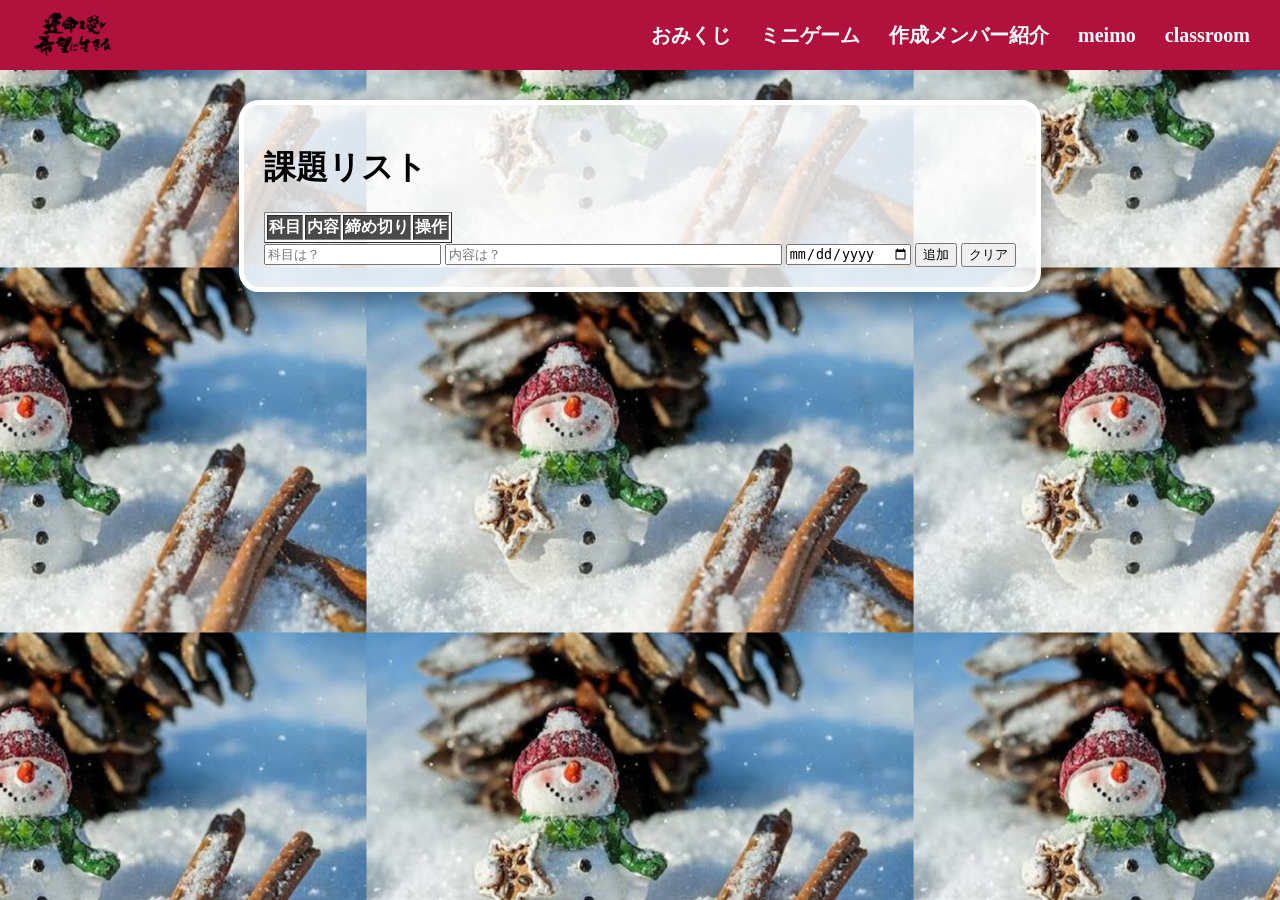
<file: kadai.html>
<!DOCTYPE html>
<html lang="ja">

<head>
    <meta charset="UTF-8">
    <meta name="viewport" content="width=device-width, initial-scale=1.0">
    <title>ちょーすごい課題管理サイト</title>
    <link rel="stylesheet" href="./css/kadai.style.css">
</head>

<body>
    <header>
    <a class="logo" href="./index.html">
        <img src="./images/common/logo.png" alt="ロゴ">
    </a>
    <nav>
        <a href="./omikuji.html">おみくじ</a>
        <a href="./minigame.html">ミニゲーム</a>
        <a href="./members.html">作成メンバー紹介</a>
        <a href="https://www.meijo-u.ac.jp/student_staff/">meimo</a>
        <a href="https://classroom.google.com/u/0/c/NzY3OTMzNDY3Njcy">classroom</a>
    </nav>
    </header>
    <div class="container"> 
        <h1>課題リスト</h1>
        <table border="1">
            <thead>
                <tr>
                    <th>科目</th>
                    <th>内容</th>
                    <th>締め切り</th>
                    <th>操作</th>
                </tr>
            </thead>
            <tbody id="mylist"></tbody>
        </table>
        <input id="subject" type="text" class="input_data" size="20" placeholder="科目は？">
        <input id="content" type="text" class="input_data" size="40" placeholder="内容は？">
        <input id="deadline" type="date" class="input_data">
        <button type="button" onclick="AtoR()">追加</button>
        <button type="button" onclick="allDelete()">クリア</button>
    </div>
    <script src="./js/kadai.app.js"></script>
</body>

</html>
</file>
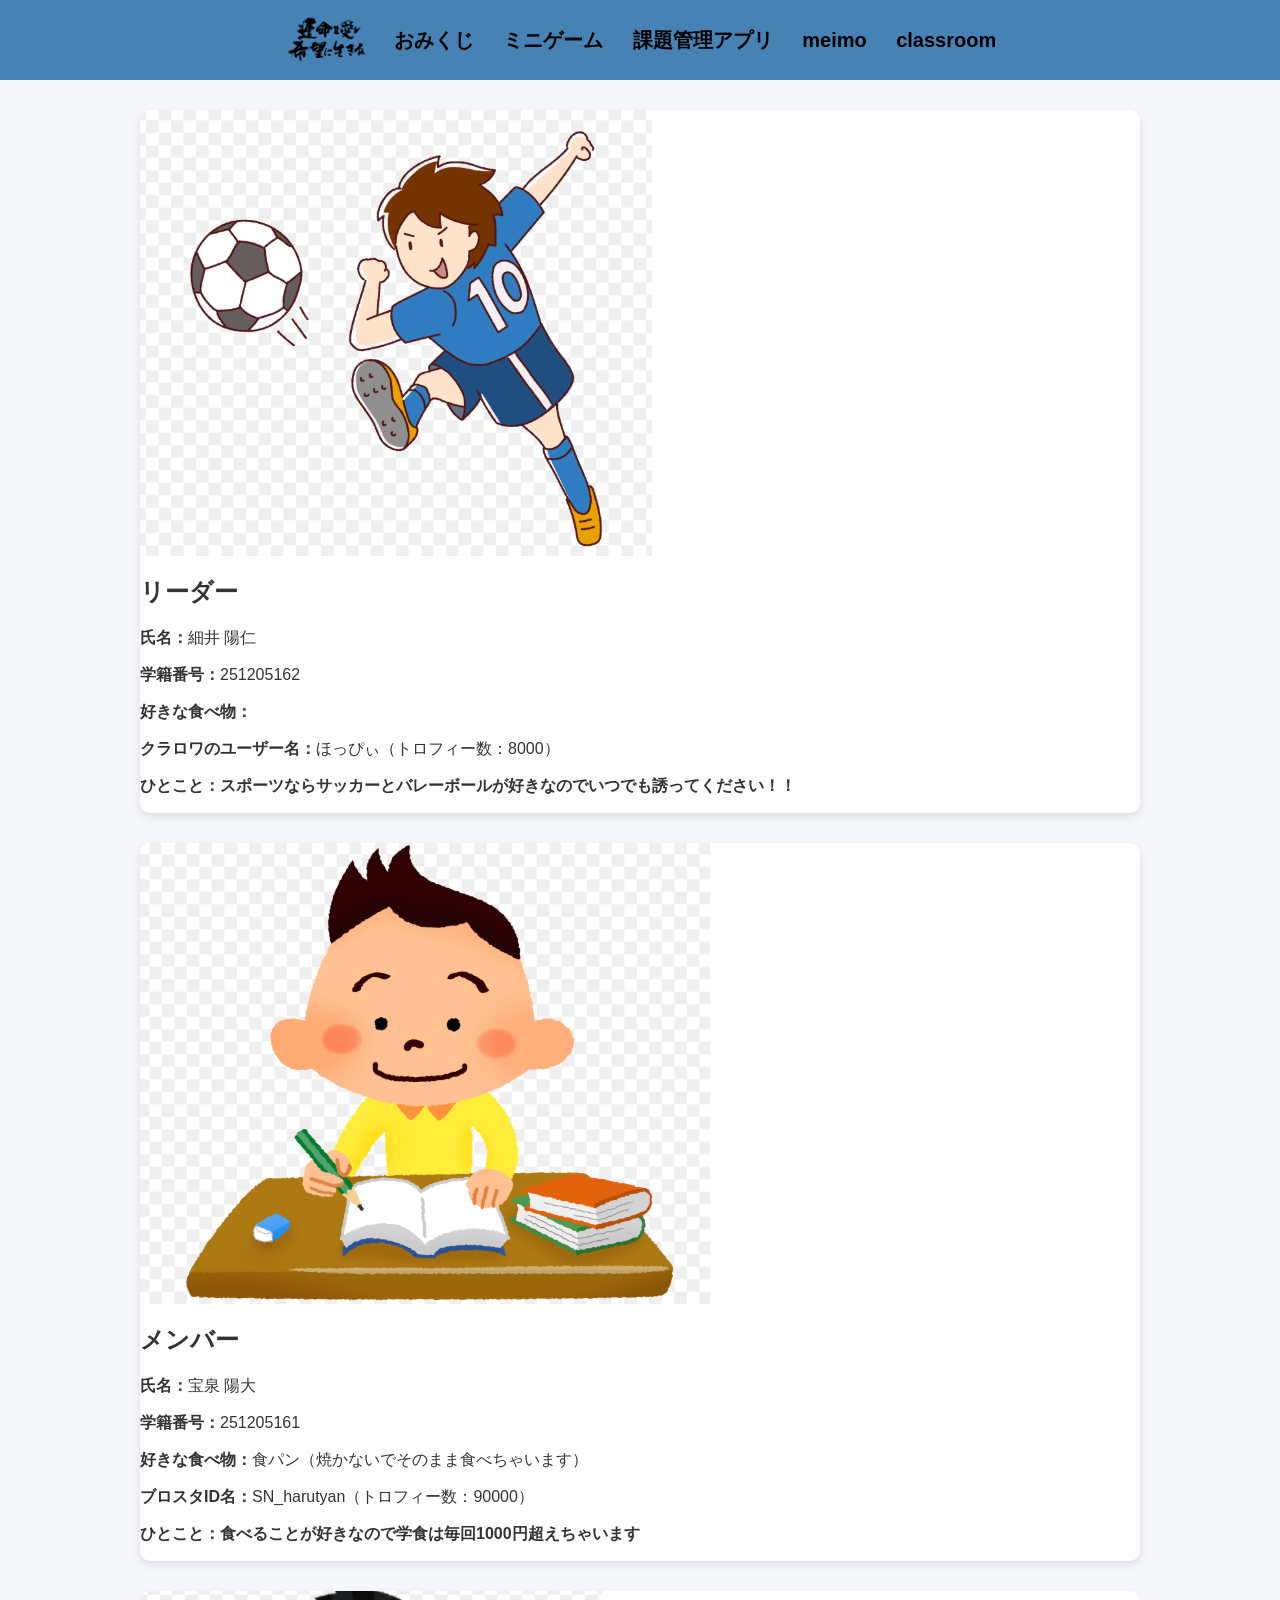
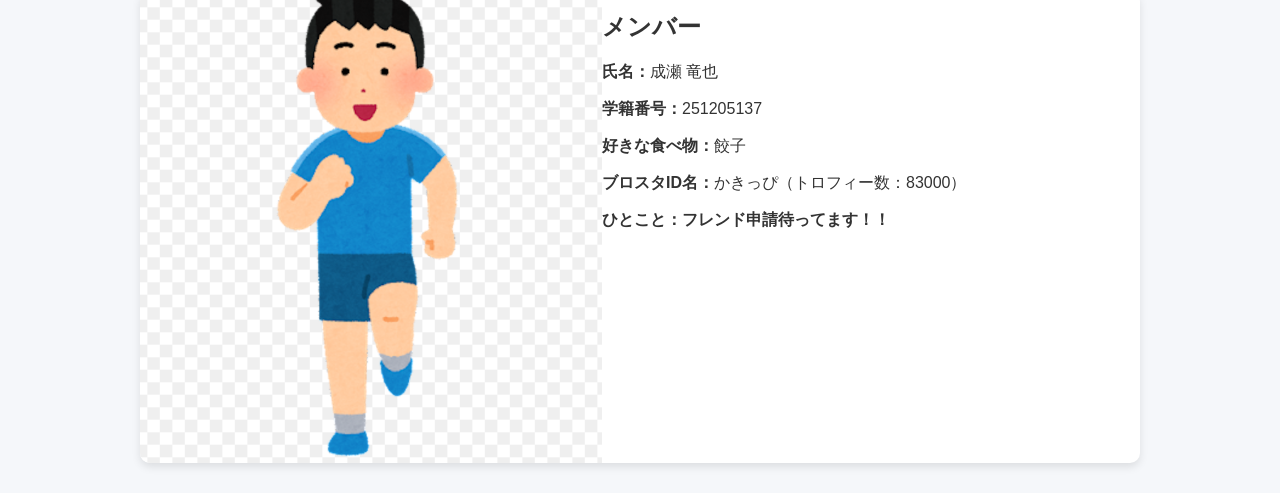
<file: members.html>
<!DOCTYPE html>
<html lang="ja">
<head>
    <meta charset="UTF-8">
    <meta name="viewport" content="width=device-width, initial-scale=1.0">
    <title>9班のメンバー紹介</title>
    <link rel="stylesheet" href="css/members.css">
</head>
<body>
    <header>
    <a class="logo" href="./index.html">
        <img src="./images/common/logo.png" alt="ロゴ">
    </a>
    <nav>
        <a href="./omikuji.html">おみくじ</a>
        <a href="./minigame.html">ミニゲーム</a>
        <a href="./kadai.html">課題管理アプリ</a>
        <a href="https://www.meijo-u.ac.jp/student_staff/">meimo</a>
        <a href="https://classroom.google.com/u/0/c/NzY3OTMzNDY3Njcy">classroom</a>
    </nav>
    </header>
    
    <main class="container">

        <!-- メンバー1 -->
        <section class="member-card">
            <img src="images/common/members1.png" alt="リーダーの写真（イメージ）">
            <div class="member-info">
                <h2>リーダー</h2>
                <p><strong>氏名：</strong>細井 陽仁</p>
                <p><strong>学籍番号：</strong>251205162</p>
                <p><strong>好きな食べ物：</strong></p>
                <p><strong>クラロワのユーザー名：</strong>ほっぴぃ（トロフィー数：8000）</p>
                <p><strong>ひとこと：スポーツならサッカーとバレーボールが好きなのでいつでも誘ってください！！</strong></p>
            </div>
        </section>

        <!-- メンバー2 -->
        <section class="member-card">
            <img src="images/common/members2.png" alt="メンバー1人目の写真（イメージ）">
            <div class="member-info">
                <h2>メンバー</h2>
                <p><strong>氏名：</strong>宝泉 陽大</p>
                <p><strong>学籍番号：</strong>251205161</p>
                <p><strong>好きな食べ物：</strong>食パン（焼かないでそのまま食べちゃいます）</p>
                <p><strong>ブロスタID名：</strong>SN_harutyan（トロフィー数：90000）</p>
                <p><strong>ひとこと：食べることが好きなので学食は毎回1000円超えちゃいます</strong></p>
            </div>
        </section>

        <!-- メンバー3 -->
        <section class="member-card">
            <img src="images/common/members3.png" alt="メンバー2人目の写真（イメージ）">
            <div class="member-info">
                <h2>メンバー</h2>
                <p><strong>氏名：</strong>成瀬 竜也</p>
                <p><strong>学籍番号：</strong>251205137</p>
                <p><strong>好きな食べ物：</strong>餃子</p>
                <p><strong>ブロスタID名：</strong>かきっぴ（トロフィー数：83000）</p>
                <p><strong>ひとこと：フレンド申請待ってます！！</strong></p>
            </div>
        </section>

    </main>

    <script src="js/members.js"></script>
</body>
</html>
</file>
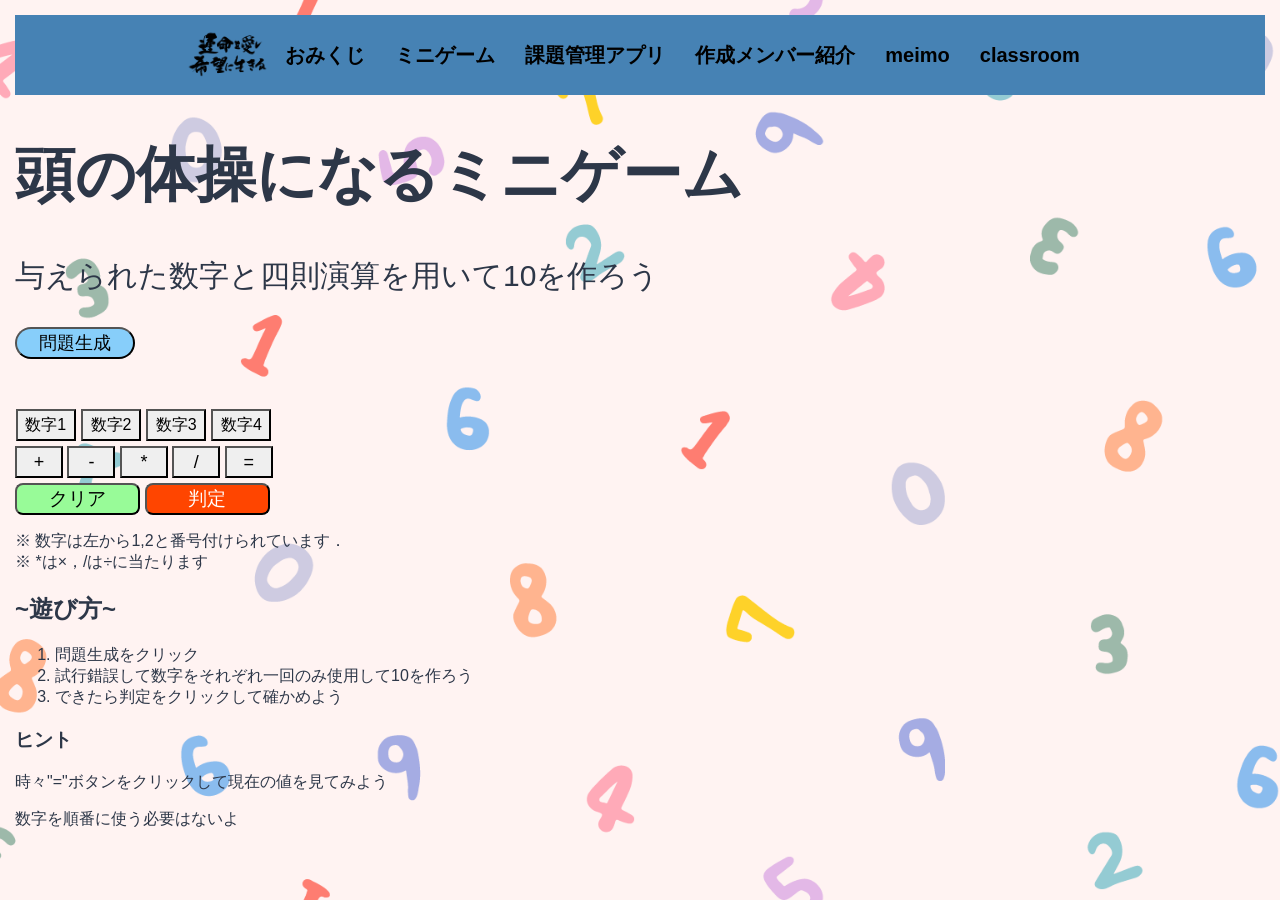
<file: minigame.html>
<!DOCTYPE html>
<html>
    <head>
        <meta charset="UTF-8">
        <title>なるたつのいつもおつかれーいミニゲーム</title>
        <meta name="description" content="メインページ">
        <meta name="viewport" content="width=device-width">
        <script src="js/minigame.js"></script>
        <link href="css/minigame.css" rel="stylesheet">
    </head>
    <body>
        <header>
            <a class="logo" href="./index.html">
                <img src="./images/common/logo.png" alt="ロゴ">
            </a>
            <nav>
                <a href="./omikuji.html">おみくじ</a>
                <a href="./minigame.html">ミニゲーム</a>
                <a href="./kadai.html">課題管理アプリ</a>
                <a href="./members.html">作成メンバー紹介</a>
                <a href="https://www.meijo-u.ac.jp/student_staff/">meimo</a>
                <a href="https://classroom.google.com/u/0/c/NzY3OTMzNDY3Njcy">classroom</a>
            </nav>
        </header>
        <main class="main">
            <div class="first-view">
                <div class="first-view-text">
                    <h1>頭の体操になるミニゲーム</h1>
                    <p>与えられた数字と四則演算を用いて10を作ろう</p>
                </div>
            </div>
            <div class="minigame">
                <button class="prob" onclick="makeProblem()">問題生成</button>

                <p class="numbers" id="numbers"></p>
                <p class="answer" id="answer"></p>
                <p class="result" id="result"></p>
                
                <button class="num" onclick="makeAnswer(nums[0],this,0)">数字1</button>
                <button class="num" onclick="makeAnswer(nums[1],this,0)">数字2</button>
                <button class="num" onclick="makeAnswer(nums[2],this,0)">数字3</button>
                <button class="num" onclick="makeAnswer(nums[3],this,0)">数字4</button><br>

                <button class="ope" onclick="makeAnswer('+',this,1)">+</button>
                <button class="ope" onclick="makeAnswer('-',this,1)">-</button>
                <button class="ope" onclick="makeAnswer('*',this,1)">*</button>
                <button class="ope" onclick="makeAnswer('/',this,1)">/</button>
                <button class="calc" onclick="calclate()">=</button><br>

                <button class="clear" onclick="clearAnswer()">クリア</button>
                <button class="judge" onclick="judgeAnswer()">判定</button>
            </div>
            <p class="notice">※ 数字は左から1,2と番号付けられています．<br>※ *は×，/は÷に当たります</p>

            <h2 class="rule">~遊び方~</h2>
            <ol>
                <li>問題生成をクリック</li>
                <li>試行錯誤して数字をそれぞれ一回のみ使用して10を作ろう</li>
                <li>できたら判定をクリックして確かめよう</li>
            </ol>
            <h3 class="hint" >ヒント</h3>
            <p>時々"="ボタンをクリックして現在の値を見てみよう</p>
            <p>数字を順番に使う必要はないよ</p>
        </main>
    </body>
</html>
</file>
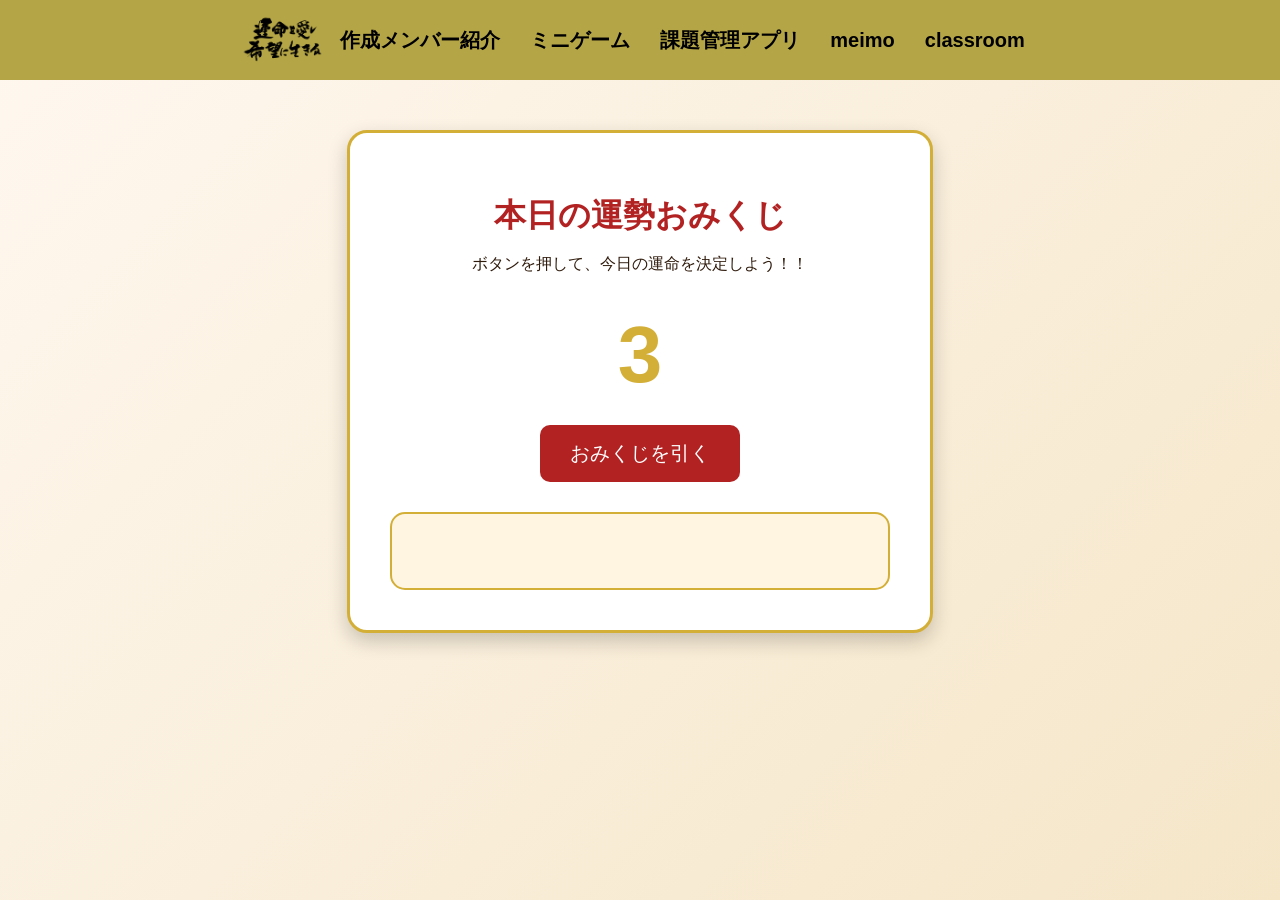
<file: omikuji.html>
<!DOCTYPE html>
<html lang="ja">
<head>
    <meta charset="UTF-8">
    <meta name="viewport" content="width=device-width, initial-scale=1.0">
    <title>本日の運勢おみくじ</title>
    <link rel="stylesheet" href="css/omikuji.css">
</head>
<body>
    <header>
    <a class="logo" href="./index.html">
        <img src="images/common/logo.png" alt="ロゴ">
    </a>
    <nav>
        <a href="./members.html">作成メンバー紹介</a>
        <a href="./minigame.html">ミニゲーム</a>
        <a href="./kadai.html">課題管理アプリ</a>
        <a href="https://www.meijo-u.ac.jp/student_staff/">meimo</a>
        <a href="https://classroom.google.com/u/0/c/NzY3OTMzNDY3Njcy">classroom</a>
    </nav>
    </header>
    <div class="container">
        <h1>本日の運勢おみくじ</h1>
        <p class="description">
            ボタンを押して、今日の運命を決定しよう！！
        </p>

        <div id="countdown" class="countdown">3</div>

        <button id="omikujiButton" class="omikuji-button">
            おみくじを引く
        </button>

        <div id="result" class="result hidden">
            <h2 id="fortune"></h2>
            <p id="comment"></p>
        </div>
    </div>

    <script src="js/omikuji.js"></script>
</body>
</html>
</file>
<file: css/kadai.style.css>
@charset "utf-8";

.soon {
    background-color: rgb(255, 54, 54);
}

.near {
    background-color: rgb(248, 144, 53);
}

.over {
    background-color: rgb(163, 163, 163);
}

thead tr {
    background-color: rgba(0, 0, 0, 0.7);
    color: white;
}

header{
    display: flex;
    justify-content: space-between;
    align-items: center;

    background-color: #b0123d;
    height: 70px;
    padding: 0 30px;
    /*バーが動かないようにする*/
    position: sticky;
    top: 0;
    z-index: 1000;

}

.logo img{
    height: 60px;
    width: auto;
    display: block;
}

nav a{
    color: white;
    text-decoration: none;

    margin-left: 25px;

    font-size: 20px;
    font-weight: bold;
}

nav a:hover{
    color: #ffd700;
}

body {
    margin: 0;
    background-position: center center;
    background-repeat: repeat;
    background-attachment: fixed;
    justify-content: center;
}

.container {
    width: fit-content;
    margin: 30px auto;
    padding: 20px;
    background-color: rgba(255, 255, 255, 0.8);
    border-radius: 20px;
    border: 5px solid white;
    border-radius: 20px;
    box-shadow: 0 10px 25px rgba(0,0,0,0.35);
}

/*表の可読性を上げる工夫*/
table {
    background-color: rgba(255,255,255,0.7);
}

/*パスの先頭を../とした．ちょっとわからん*/
.spring {
    background-image: url("../images/common/spring.jpg");
}

.summer {
    background-image: url("../images/common/summer.jpg");
}

.autumn {
    background-image: url("../images/common/autumn.jpg");
}

.winter {
    background-image: url("../images/common/winter.jpg");
}
</file>
<file: css/members.css>
/* 全体のデザイン */
body {
    font-family: "Yu Gothic", sans-serif;
    background-color: #f5f7fa;
    margin: 0;
    padding: 0;
    color: #333;
}

header {
    background-color: #2c3e50;
    color: white;
    text-align: center;
    padding: 30px 10px;
}

header h1 {
    margin: 0;
    font-size: 2.5em;
}

.container {
    width: 90%;
    max-width: 1000px;
    margin: 30px auto;
}

.member-card {
    display: flex;
    flex-wrap: wrap;
    background-color: white;
    border-radius: 10px;
    box-shadow: 0 4px 8px rgba(0,0,0,0.1);
    margin-bottom: 30px;
    overflow: hidden;
}
header {
    background-color: steelblue;
    width: 100%;
    min-height: 70px;
    padding: 10px 20px;
    box-sizing: border-box;

    display: flex;
    justify-content: center;
    align-items: center;
    flex-wrap: wrap;

    position: sticky;
    top: 0;
    z-index: 1000;
}

.logo img{
    height: 60px;
    width: auto;
    display: block;
}

nav a{
    color: black;
    text-decoration: none;

    margin-left: 25px;

    font-size: 20px;
    font-weight: bold;
}

nav a:hover{
    color: #ffd700;
}

.photo-area {
    flex: 1;
    min-width: 250px;
    text-align: center;
    padding: 20px;
    background-color: #ecf0f1;
}

.photo-area img {
    width: 200px;
    height: 200px;
    object-fit: cover;
    border-radius: 10px;
    margin-bottom: 10px;
}

.info-area {
    flex: 2;
    min-width: 300px;
    padding: 20px;
}

.info-area h2 {
    margin-top: 0;
    color: #2c3e50;
}

.info-area label {
    display: block;
    margin-top: 15px;
    font-weight: bold;
}

.info-area input {
    width: 100%;
    padding: 10px;
    margin-top: 5px;
    border: 1px solid #ccc;
    border-radius: 5px;
    box-sizing: border-box;
}

.info-area input:focus {
    border-color: #3498db;
    outline: none;
    box-shadow: 0 0 5px rgba(52,152,219,0.5);
}
</file>
<file: css/minigame.css>
@charset "utf-8";

/* 全体設定 */
body {
    margin: 15px;
    font-family: sans-serif;
    /* background: linear-gradient(90deg, #f7f9fc 0%, #c0d1fa 100%); */
    background-image: url("../images/common/minigame_back.png");
    background-size: cover;        /* 画面全体を覆う */
    background-position: center;   /* 中央に配置 */
    background-repeat: no-repeat;  /* 繰り返さない */
    background-attachment: fixed;
    color: #2D3748;
}

/* ヘッダー（上書き後） */
header {
    background-color: steelblue;
    width: 100%;
    min-height: 70px;
    padding: 10px 20px;
    box-sizing: border-box;

    display: flex;
    justify-content: center;
    align-items: center;
    flex-wrap: wrap;

    /* バーが動かないようにする */
    position: sticky;
    top: 0;
    z-index: 1000;
}

/* ロゴ */
.logo img {
    height: 60px;
    width: auto;
    display: block;
}

/* ナビゲーション */
nav {
    display: flex;
    justify-content: center;
    align-items: center;
    flex-wrap: wrap;
}

nav a {
    color: black;
    text-decoration: none;
    margin: 0 15px;
    font-size: 20px;
    font-weight: bold;
}

nav a:hover {
    color: #ffd700;
}

/* 数字表示 */
.numbers {
    font-size: 50px;
}

/* 回答欄 */
.answer {
    position: absolute;
    margin-left: 500px;
    font-size: 50px;
}

/* 結果表示 */
.result {
    position: absolute;
    margin-left: 800px;
    font-family: Impact, Haettenschweiler, 'Arial Narrow Bold', sans-serif;
    font-size: 60px;
}

/* タイトル文字 */
.first-view-text {
    font-size: 30px;
}

/* ミニゲーム全体 */
.minigame {
    position: relative;
    margin: 0%;
}

/* 問題ボタン */
.prob {
    margin-top: 0px;
    width: 120px;
    height: 32px;
    background-color: lightskyblue;
    border-radius: 18px;
    font-size: large;
}

/* 数字ボタン */
.num {
    width: 60px;
    height: 32px;
    border-color: black;
    margin-left: 0.75px;
    margin-bottom: 5px;
    font-size: medium;
}

/* 演算子ボタン */
.ope {
    width: 48px;
    height: 32px;
    border-color: black;
    margin-bottom: 5px;
    font-size: large;
}

/* 計算ボタン */
.calc {
    width: 48px;
    height: 32px;
    border-color: black;
    margin-bottom: 5px;
    font-size: large;
}

/* クリアボタン */
.clear {
    width: 125px;
    height: 32px;
    background-color: palegreen;
    margin-left: 0.05px;
    font-size: larger;
    border-radius: 8px;
}

/* 判定ボタン */
.judge {
    width: 125px;
    height: 32px;
    background-color: orangered;
    border-radius: 8px;
    margin-left: 0.05px;
    font-size: larger;
    color: white;
}

/* 注意書き */
.notice {
    position: relative;
}

/* スマホ対応 */
@media (max-width: 800px) {

    body {
        margin: 8px;
        background-attachment: scroll;
    }

    /* ヘッダーを縦並びに */
    header {
        flex-direction: column;
        justify-content: center;
        align-items: center;
        padding: 10px;
        min-height: auto;
        text-align: center;
    }

    /* ロゴを少し小さく */
    .logo img {
        height: 45px;
        margin-bottom: 8px;
    }

    /* ナビゲーションを折り返し */
    nav {
        margin-top: 5px;
    }

    nav a {
        margin: 5px 10px;
        font-size: 16px;
    }

    /* タイトル文字を調整 */
    .first-view-text {
        font-size: 20px;
        text-align: center;
    }

    /* 数字表示を小さく */
    .numbers {
        font-size: 36px;
        text-align: center;
    }

    /* 回答欄の位置を通常配置に戻す */
    .answer {
        position: static;
        margin-left: 0;
        font-size: 32px;
        text-align: center;
        margin-top: 10px;
    }

    /* 結果表示の位置を通常配置に戻す */
    .result {
        position: static;
        margin-left: 0;
        font-size: 40px;
        text-align: center;
        margin-top: 10px;
    }

    /* ミニゲーム全体を中央寄せ */
    .minigame {
        text-align: center;
    }

    /* ボタンを押しやすく */
    .prob,
    .clear,
    .judge {
        width: 90%;
        max-width: 250px;
        height: 45px;
        font-size: 18px;
        margin: 5px auto;
        display: block;
    }

    .num {
        width: 60px;
        height: 45px;
        font-size: 15px;
        margin: 3px;
    }

    .ope,
    .calc {
        width: 60px;
        height: 45px;
        font-size: 20px;
        margin: 3px;
    }

    /* 文章サイズを調整 */
    ol,
    .notice,
    .hint {
        font-size: 16px;
    }
}
</file>
<file: css/omikuji.css>
/* 全体のデザイン */
body {
    font-family: "Yu Gothic", "Hiragino Sans", sans-serif;
    background: linear-gradient(135deg, #FFF8F0, #F5E6C8);
    margin: 0;
    padding: 0;
    min-height: 100vh;
}

/* コンテナ */
.container {
    background-color: #FFFFFF;
    padding: 40px;
    border-radius: 20px;
    box-shadow: 0 8px 20px rgba(0, 0, 0, 0.2);
    text-align: center;
    width: 90%;
    max-width: 500px;
    border: 3px solid #D4AF37;
    margin: 50px auto;
}

/* タイトル */
h1 {
    color: #B22222;
    margin-bottom: 10px;
}

/* 説明文 */
.description {
    color: #2F1B0C;
    margin-bottom: 30px;
}

/* カウントダウン */
.countdown {
    font-size: 80px;
    font-weight: bold;
    color: #D4AF37;
    height: 100px;
    line-height: 100px;
    margin-bottom: 20px;
}

/* おみくじボタン */
.omikuji-button {
    background-color: #B22222;
    color: white;
    border: none;
    padding: 15px 30px;
    font-size: 20px;
    border-radius: 10px;
    cursor: pointer;
    transition: all 0.3s ease;
}

.omikuji-button:hover {
    background-color: #8B0000;
    transform: scale(1.05);
}

/* 結果表示 */
.result {
    margin-top: 30px;
    padding: 20px;
    border-radius: 15px;
    background-color: #FFF5E1;
    border: 2px solid #D4AF37;
}

.result h2 {
    font-size: 40px;
    margin-bottom: 15px;
    color: #B22222;
}

.result p {
    font-size: 18px;
    line-height: 1.6;
    color: #2F1B0C;
}

/* ヘッダー（上書きした内容） */
header {
    background-color: rgb(180, 165, 70);
    width: 100%;
    min-height: 70px;
    padding: 10px 20px;
    box-sizing: border-box;

    display: flex;
    justify-content: center;
    align-items: center;
    flex-wrap: wrap;

    position: sticky;
    top: 0;
    z-index: 1000;
}

/* ロゴ画像 */
.logo img {
    height: 60px;
    width: auto;
    display: block;
}

/* ナビゲーション */
nav {
    display: flex;
    justify-content: center;
    align-items: center;
    flex-wrap: wrap;
}

nav a {
    color: black;
    text-decoration: none;
    margin: 0 15px;
    font-size: 20px;
    font-weight: bold;
}

nav a:hover {
    color: #ffd700;
}

/* スマホ対応 */
@media (max-width: 600px) {

    /* ヘッダーを縦並びに */
    header {
        flex-direction: column;
        justify-content: center;
        align-items: center;
        padding: 10px;
        min-height: auto;
        text-align: center;
    }

    /* ロゴを少し小さく */
    .logo img {
        height: 45px;
        margin-bottom: 8px;
    }

    /* ナビゲーションを折り返し */
    nav {
        margin-top: 5px;
    }

    nav a {
        margin: 5px 10px;
        font-size: 16px;
    }

    /* コンテナをスマホ幅に合わせる */
    .container {
        width: 95%;
        padding: 20px;
        margin: 20px auto;
        box-sizing: border-box;
    }

    /* カウントダウンを小さく */
    .countdown {
        font-size: 50px;
        height: 70px;
        line-height: 70px;
    }

    /* ボタンを押しやすく */
    .omikuji-button {
        width: 100%;
        font-size: 18px;
        padding: 15px;
    }

    /* 結果文字を調整 */
    .result h2 {
        font-size: 32px;
    }

    .result p {
        font-size: 16px;
    }
}
</file>
